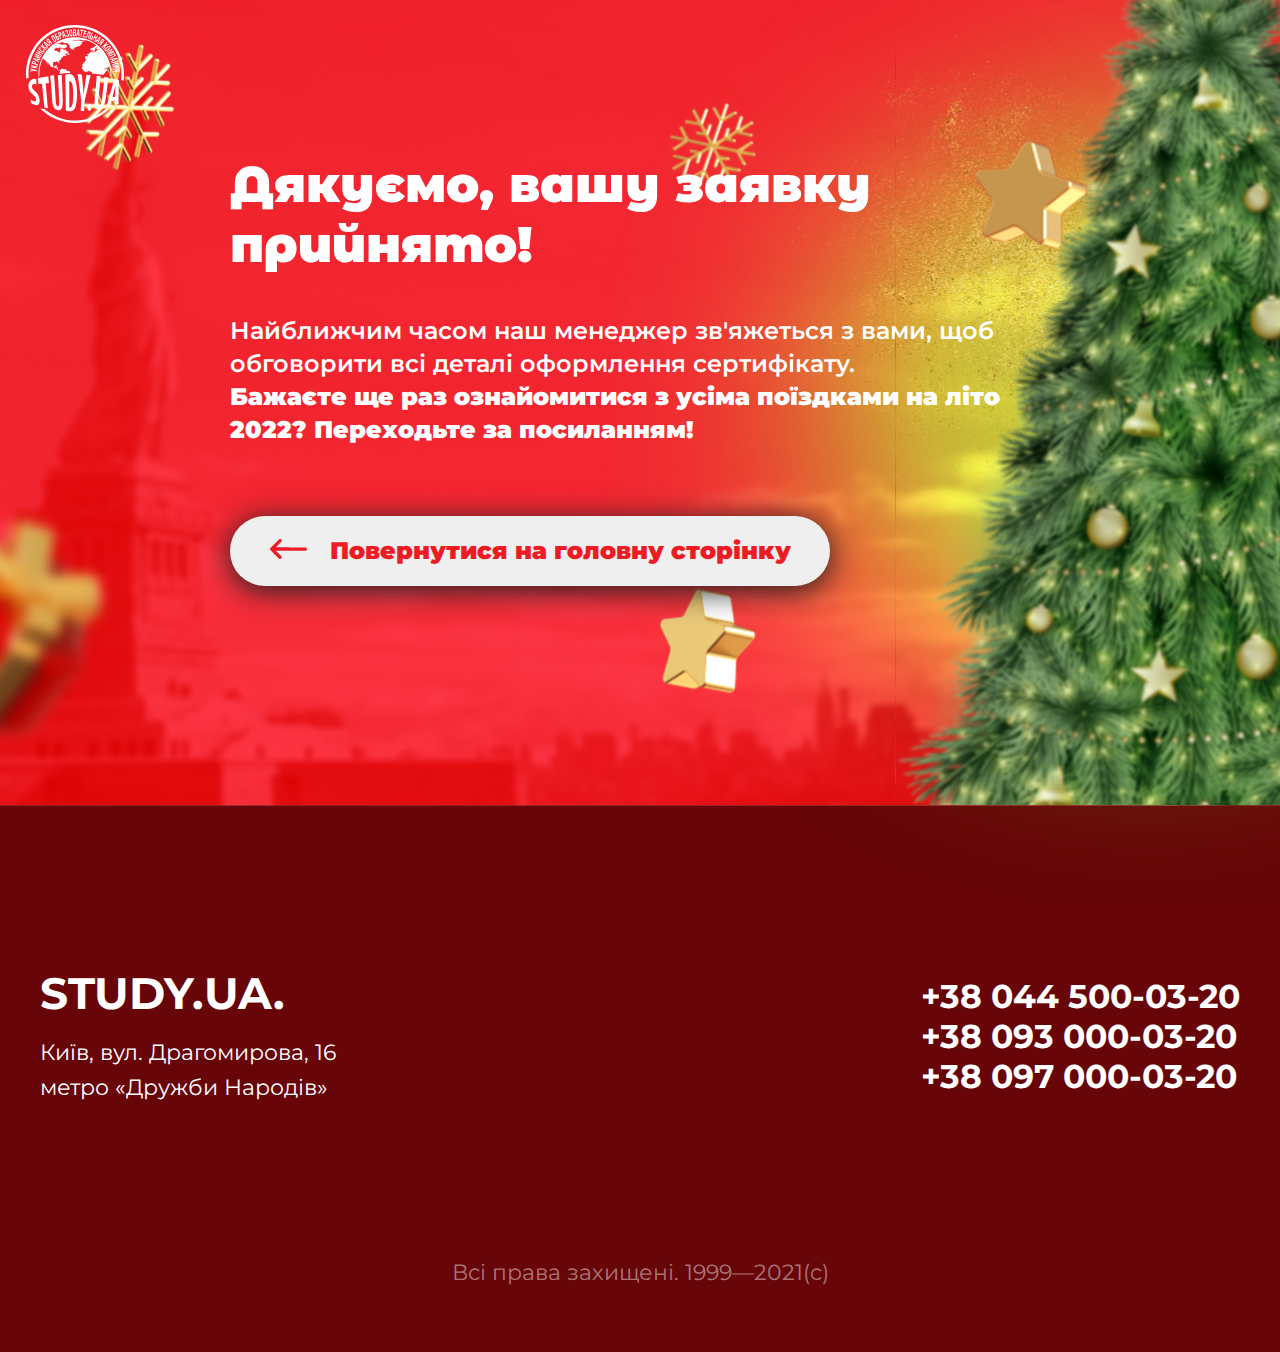
<file: assets/pages/thankpage.html>
<!DOCTYPE html>
<html lang="en">
<head>
    <meta charset="UTF-8">
    <meta http-equiv="X-UA-Compatible" content="IE=edge">
    <meta name="viewport" content="width=device-width, initial-scale=1.0">
    <title>STUDY.UA.</title>
    <link
      href="https://fonts.googleapis.com/css2?family=Montserrat+Alternates:wght@100;200;300;400;500;600;700;800;900&family=Montserrat:wght@200;300;400;500;600;700;800;900&display=swap"
      rel="stylesheet"
    />
    <link rel="stylesheet" href="../styles/style.css">
    <link rel="stylesheet" href="../styles/thankpage.css">
    <link rel="stylesheet" href="../styles/footer.css">
</head>
<body>
    <header class="header">
        <div class="logo"><a href="/" class="logo-link"></a></div>
        <div class="wraper">
          <div class="header-wraper">
            <div class="header__text-wraper">
              <h1 class="header-title">
                Дякуємо, вашу заявку прийнято!
              </h1>
              <p class="header-subtitle">
                Найближчим часом наш менеджер зв'яжеться з вами, щоб обговорити всі деталі оформлення сертифікату.<br />
                <span class="bold">
                    Бажаєте ще раз ознайомитися з усіма поїздками на літо 2022? Переходьте за посиланням!
                </span>
              </p>
            </div>
            <button class="header-button"><a href="../../index.html">Повернутися на головну сторінку</a> </button>
          </div>
        </div>
    </header>
    <footer>
        <div class="footer-content">
          <div class="footer-content__text">
            <h2 class="footer-title">STUDY.UA.</h2>
            <p class="footer-subtitle">
              Київ, вул. Драгомирова, 16 метро «Дружби Народів»
            </p>
          </div>
          <div class="footer-numbers">
            <p class="footer-number">+38 044 500-03-20</p>
            <p class="footer-number">+38 093 000-03-20</p>
            <p class="footer-number">+38 097 000-03-20</p>
          </div>
        </div>
        <p class="copirate-text">Всі права захищені. 1999—2021(c)</p>
      </footer>
</body>
</html>
</file>
<file: assets/styles/style.css>
/* font-family: 'Montserrat', sans-serif;

font-family: 'Montserrat Alternates', sans-serif; */

:root{
    font-size: 16px;
    --red-color: #ED1C24;
    --black-color:#221112;
    --link-back:#EED7D8;
    color:#221112;
}
*{
    margin: 0;
    padding: 0;
    border: 0;
    box-sizing: border-box;
    font-family: 'Montserrat', sans-serif;
}
h1,h2,h3,h4,h5{
    font-family: 'Montserrat Alternates', sans-serif; 
}
a{
    color:inherit;
    text-decoration: none;
}
img{
    width:100%;
}
body{
    overflow-x: hidder;
}
.wrapper{
    /* max-width: 1170px; */
    margin: auto;
}
.bold{
    font-weight: 900;
}
footer{
    background-color: #670508;
    text-align: center;
    padding: 3rem 10%;
}
@media(min-width:600px){
    :root{
        font-size: 18px;
    }
}

@media (min-width:992px){
    :root{
        font-size: 22px;
    }
}
@media (min-width:1200px){
    footer{
        display: flex;
        flex-direction: column;
        align-items:center;
        background-color: #670508;
        text-align: left;
    }
}
</file>
<file: assets/styles/thankpage.css>
.header{
    position: relative;
    max-width: 1920px;
    height: 100vh;

    text-align: center;

    background:url(/assets/images/secondpagebg.svg);
    background-size: cover;
    background-position: right;
    background-color: #670508;

}
.logo-link{
    display: block;
    position: relative;
}
.logo-link::after{
    content:'';

    width: 50px;
    height: 50px;

    position: absolute;
    top: 10px;
    left: 5%;
    
    background:url(/assets/icons/logo.svg);
}
.header-wraper{ 
    padding: 5% 10%; 
    padding-top: 100px;

    color: #ffffff;
}
.header__text-wraper{
    max-width: 500px;
    min-width: 320px;

    text-align: left;

}
.header-title{
    font-size: 1.5rem;
    font-weight: 900;
}
.header-subtitle{
    margin-top: 5%;

    font-size: 1.1rem;
    line-height: 1.5rem;
    font-weight: 600;
}
.header-button{
    position: relative;
    width: 400px;
    height: 50px;
    margin-top: 40vh;
    border-radius: 70px;

    font-size: 1rem;
    font-weight: 900;
    color:var(--red-color);
    
    box-shadow: 0 5px 30px 0.5px #222222;
}
.header-button>a{
    padding-left: 10%;
}
.header-button::before{
    content: url(../icons/redarrow.svg);
    position: absolute;
    width: 20px;
    height: 20px;
}





@media (min-width:600px){
    .logo-link::after{
        top: 25px;
        left: 5%;
    }
    .header{
        text-align: left;
    }
    .header-wraper{
        padding: 20% 15%; 
    }
    .header__text-wraper{
        max-width: 700px;
        width: 20%;
        min-width: 500px;
    }
    .header-button{
        margin-top:4.2rem;
    }
    .header-title{
        font-size: 1.6rem;
    }
}
@media (min-width:920px){
    .header-button{
        width: 600px;
        height: 70px;
        font-size: 1.1rem;
        font-weight: 900;
        color:var(--red-color);
        
        box-shadow: 0 5px 30px 0.5px #222222;
    }
}

@media (min-width:1200px){
    .logo-link::after{
        content:'';
    
        width: 98px;
        height: 98px;
    
        position: absolute;
        top: 25px;
        left: 2%;
        
        background:url(/assets/icons/logo.svg);
        background-repeat: no-repeat;
        background-size: 98px;
    }
    .header-wraper{
        padding: 12% 18%; 
        color: #ffffff;
    }
    .header__text-wraper{
        min-width: 800px;
    }
    .header-button{
        
        margin-top: 3.2rem;
        border-radius: 70px;
    
    
        font-size: 1.1rem;
        font-weight: 900;
        color:var(--red-color);
    }
    .header-title{
        font-size: 2.25rem;
        font-weight: 900;
    }

}
</file>
<file: assets/styles/footer.css>
.footer-content{
    padding-bottom: 15%;
    display: flex;
    flex-direction: column;
    align-items:center;
    color:white;
    text-align: center;
    max-width: 1200px;
    position: relative;

}
.footer-title{
    font-size: 3rem;
    font-family: 'Montserrat', sans-serif;
    margin-bottom: 5%;
}
.footer-subtitle{
    line-height: 1.6rem;
    font-size: 1.3rem;
    width: 300px;
}
.footer-content__text{
    margin-bottom: 10%;
}
.footer-numbers{
    font-size: 2rem;
    font-weight: bold;
}
.footer-number{
    margin-bottom:3%;
}
.copirate-text{
    color:rgba(255, 255, 255, 0.458);
}
@media (min-width:1200px){
    .footer-content{
        width: 1200px;
        padding-bottom: 15%;

        display: flex;
        flex-direction: row;
        align-content:center;
        justify-content: space-between;
        text-align: left;
    }
    .footer-title{
        font-size: 2rem;
    }
    .footer-subtitle{
        font-size: 1rem;
    }
    .footer-numbers{
        font-size: 1.5rem;
        font-weight: bold;
    }
    .footer-number{
        margin-bottom:0%;
    }
    .footer-content__text{
        margin-bottom: 0%;
    }
}
</file>
